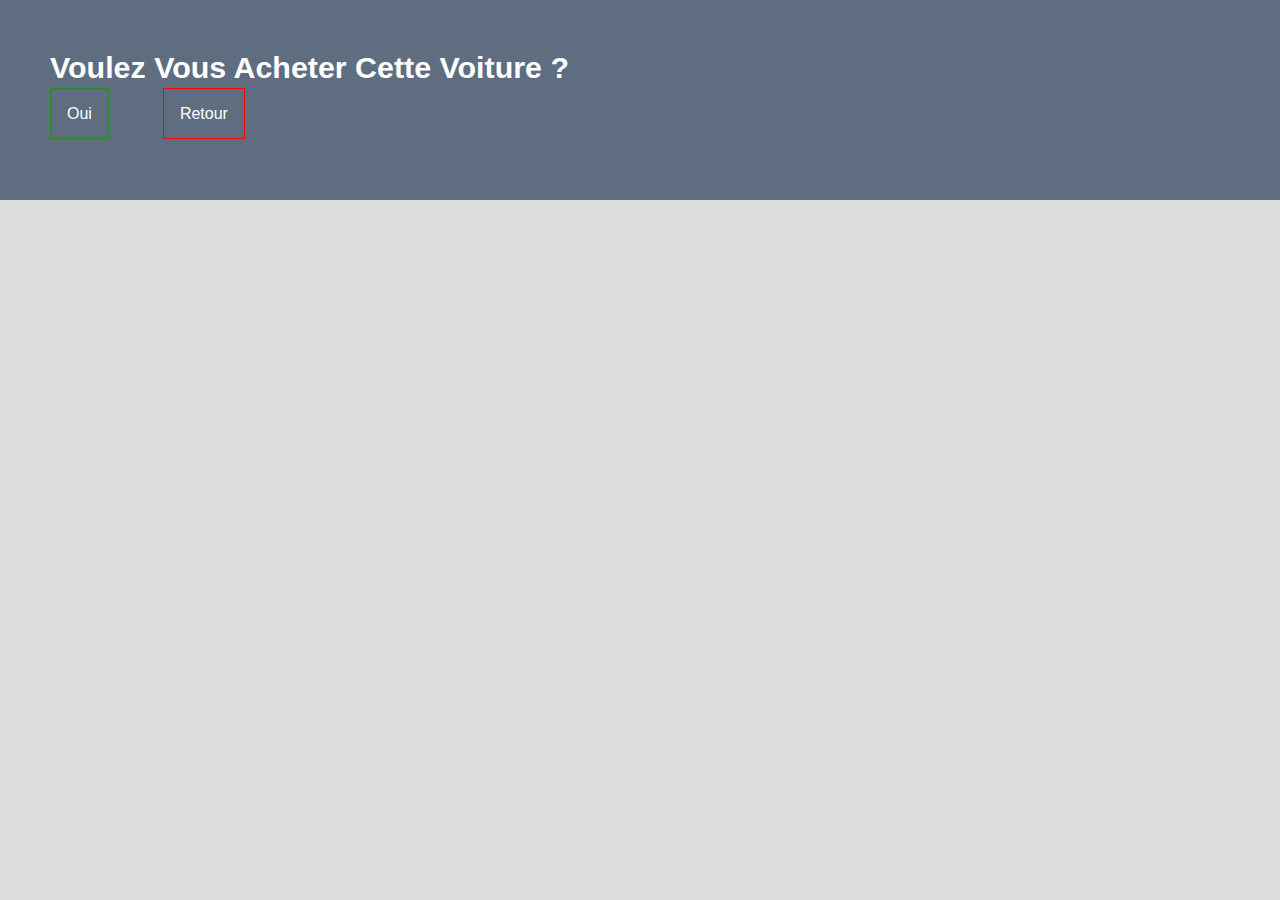
<file: achat.html>
<!DOCTYPE html>
<html lang="fr">
<head>
    <meta charset="UTF-8">
    <meta http-equiv="X-UA-Compatible" content="IE=edge">
    <meta name="viewport" content="width=device-width, initial-scale=1.0">
    <link rel="stylesheet" href="./assets/css/achat.css">
    <title>achat</title>
    <style>
        



    </style>
</head>
<body>
    <main>

        <header>
            <h3>voulez vous acheter cette voiture ?</h3>
                <a href="#" id="oui" >oui</a>
                <a  href="./catalogue.html" id="retour">retour</a> 
        </header>

    </main>


    <div id="sms">
             <h3>voiture acheté</h3>
    </div>

    <script src="./assets/js/script.js"></script>


</body>
</html>
</file>
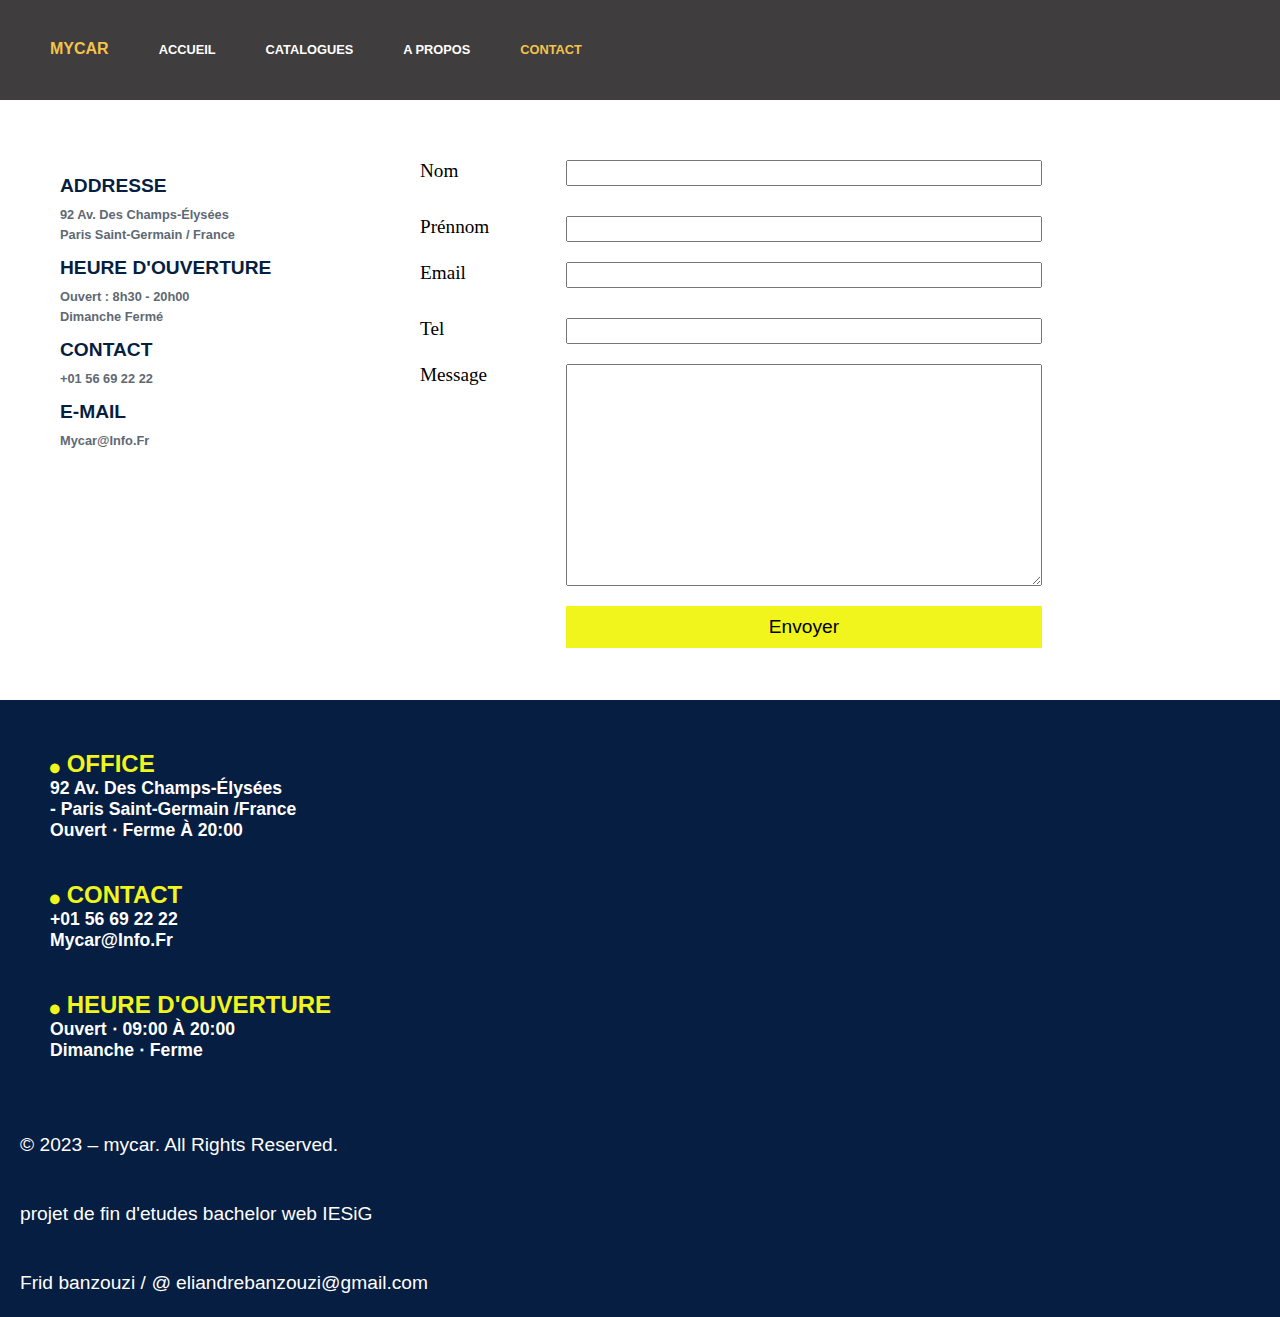
<file: contact.html>
<!DOCTYPE html>
<html lang="fr">
<head>
    <meta charset="UTF-8">
    <meta http-equiv="X-UA-Compatible" content="IE=edge">
    <meta name="viewport" content="width=device-width, initial-scale=1.0">
    <title>contact</title>

    <link rel="shortcut icon" href="favicon.ico" type="image/x-icon">
    <link rel="stylesheet" href="./assets/css/all.css">
    <link rel="stylesheet" href="./assets/css/accueil.css">
    <link rel="stylesheet" href="./assets/css/responsive.css">

    <link rel="stylesheet" href="./assets/css/contact.css">

</head>
<body>
    <header>
        <nav>
            <div class="nav_items">
                
                <span>MYCAR</span>
            </div>
            <div class="nav_items ">
                <ul class="sub_titles">
                    <li> <a href="index.html"  >accueil</a> </li>
                    <li> <a href="catalogue.html">catalogues</a> </li>
                    <li> <a href="apropos.html">a propos</a> </li>
                    <li> <a href="#" class="active">contact</a> </li>
                    
                </ul>
            </div>
        </nav>

        <!-- <h1><span>Mycar</span> votre etablissement de vente de voiture TOYOTA</h1> -->
    </header>


    <div class="main">
        
        <div class="c_contact">
             
                <h2>  Addresse  </h2>

                <h5> 92 Av. des Champs-Élysées  </h5>
                <h5> Paris Saint-Germain / France </h5>
               

                <h2>  heure d'ouverture  </h2>
                <h5> ouvert : 8h30 - 20h00 </h5>
                <h5> dimanche fermé </h5>

                <h2>  contact  </h2>
                <h5> +01 56 69 22 22 </h5>

                <h2>  e-mail  </h2>
                <h5> mycar@info.fr </h5>

            
        </div>

        <div class="c_formulaire">
            
            <form action="">
                 
                <div class="ligne1">
                    <div class="ligne_items">
                        <label for="nom">nom</label>
                        <input type="text" name="nom" id=""  >
                    </div>

                    <div class="ligne_items">
                        <label for="nom">prénnom</label>
                        <input type="text" name="prenom" id=""  >
                    </div>
                    
                </div>

                <div class="ligne2">
                    <div class="ligne_items">
                        <label for="nom">email</label>
                        <input type="text" name="nom" id=""  >
                    </div>

                    <div class="ligne_items">
                        <label for="tel">tel</label>
                        <input type="tel" name="tel" id="">
                    </div>
                    
                </div>

                <div class="ligne3">
                    <div class="ligne_items">
                        <label for="nom">message</label>
                        <textarea name="message" id="" cols="30" rows="10"></textarea>
                    </div>    
                </div>

                <div class="ligne4">
                    <div class="ligne_items">
                        <label for="nom"> </label>
                         <input type="submit" value="envoyer" id="envoyer">
                    </div>    
                </div>


            </form>
        </div>
    </div>
    <footer>

        <div class="sub">
            <div>
                <h2><i class="fas fa-circle"></i> office</h2>
                <h5> 92 Av. des Champs-Élysées  </h5>
                <h5>- Paris Saint-Germain /France </h5>
                <h5> Ouvert ⋅ Ferme à 20:00</h5>
            </div>
    
            <div>
                <h2> <i class="fas fa-circle"></i> contact</h2>
                <h5>+01 56 69 22 22</h5>
                <h5>mycar@info.fr</h5>
            </div>
    
            <div>
                <h2><i class="fas fa-circle"></i>  heure d'ouverture </h2>
                <h5> Ouvert ⋅ 09:00 à 20:00</h5>
                <h5> Dimanche ⋅ Ferme </h5>
            </div>
        </div>

        <div class="sub2">

            <span> © 2023 – mycar. All Rights Reserved.</span>
            <p>projet de fin d'etudes bachelor web IESiG </p>
            <span >Frid banzouzi / <i class=" fa-at"></i>  eliandrebanzouzi@gmail.com</span>
        </div>
    

    </footer>
</body>
</html>
</file>
<file: assets/css/achat.css>
*{
    padding: 0;
    margin: 0;
    box-sizing: border-box;   
}
@import url('https://fonts.googleapis.com/css2?family=Raleway:wght@100&display=swap');
body{
    background-color: #ddd;
}
header{
    bottom: 20%;
    background-image: url("https://images3.alphacoders.com/130/1305549.jpg");
    height: 300px;
    padding: 50px;
    width: 100%;
    
}

    h3{
        font-size: 1.9rem;
        font-family: 'Raleway', sans-serif;
        text-align: justify;
        text-transform: capitalize;
        margin-bottom: 20px;
        color: #fff;
    }
    a{
        font-family: 'Raleway', sans-serif;
        text-decoration: none; 
        text-transform: capitalize;
        color: #fff; 
    }
    #oui:hover{
        
        color: #fff;
        background-color:forestgreen ; 
    }

    #oui{
        margin-right: 50px;       
        height: 100px;
        border: 1.5px solid forestgreen;
        padding: 1rem;
       
    }
    #retour{
        margin-right: 50px;
        
        height: 100px;
        border: 1.5px solid red;
        padding: 1rem;
       
    }
     #retour:hover{
        
        color: #fff;
        background-color:red ; 
    }

    div{
        width: 100%;
        height: 100px;
        padding: 1.8rem;
        font-family: 'Raleway', sans-serif;
        margin-top: 10px;
        text-align: center;
       
        display: none;
        background-image: url("https://images3.alphacoders.com/130/1305549.jpg");
        opacity: 0.7;
    }
   
    .sms h3{
            font-size: 1rem;
            font-family: 'Raleway', sans-serif;
            font-weight: 200;
            text-align: center;
            text-transform: capitalize;
            color: #037c09;
    }



@media (max-width: 576px){
            h3{
            font-size: 1.5rem;
            font-family: 'Raleway', sans-serif;
            text-align: justify;
            text-transform: capitalize;
        
            }
            
       
    }
    header{
        bottom: 20%;
        background-color: #061e4196;
        height: 200px;
        padding: 50px;
    }

}

@media (min-width: 768px) {
 
  
}
</file>
<file: assets/css/accueil.css>
*, ::before, ::before{
    padding: 0;
    margin: 0;
    box-sizing: border-box;
}

@import url('https://fonts.googleapis.com/css2?family=Lato:wght@300&display=swap');
@import url('https://fonts.googleapis.com/css2?family=Kanit:wght@100&display=swap');
@import url('https://fonts.googleapis.com/css2?family=Bruno+Ace+SC&display=swap');
@import url('https://fonts.googleapis.com/css2?family=Jura&display=swap');
@import url('https://fonts.googleapis.com/css2?family=Caveat:wght@500&display=swap');

@import url('https://fonts.googleapis.com/css2?family=Raleway:wght@100&display=swap');
/* font-family: 'Bruno Ace SC', cursive; 
font-family: 'Jura', sans-serif;
*/
@import url('https://fonts.googleapis.com/css2?family=Advent+Pro:wght@800&display=swap');

header{
    background-size: cover;
    height: 100vh;
    background-image: url("https://images.alphacoders.com/506/506838.jpg");

    display: flex;
    flex-direction: column;
}

nav{
    padding: 40px;
    display: flex;
    flex-direction: row;
    gap: 50px;
    height: 100px;
    background-color: rgba(37, 35, 32, 0.267);

    font-family: 'Lato', sans-serif; 
    


}


.nav_items span{
    font-family: 'Advent Pro', sans-serif;
    font-size: 1rem;
    font-weight: 800;
    color: #f5c34b;
    text-transform: capitalize;
    margin-left: 10px;
}

 ul{
   
    list-style: none;
    display: flex;
    flex-direction: row;
    gap: 50px;
}

/* .sub_titles ul li{
    display: inline-block;   
} */

ul li a{
    text-transform: none;
    color: white;
    font-size: 0.8rem;
    text-transform: uppercase;
    text-decoration: none;
   font-weight: bold;
}

ul .active{
    color: #f5c34b;
}
ul li a:hover{
    color: #f5c34b;
}


/* ===================================== BANNER ====================================== */

/* #1a3760 blueu 
   #f4f4f6 gris
   #f9f9f9 griq autre

  oup
*/

.banner{
    padding: 50px;
    display: flex;
    flex-direction: row;
    flex-wrap: wrap;

    height: 250px;
    max-height: fit-content;
    justify-content: center;
    gap: 50px;
    background-color: white;
}

.banner a{
    text-decoration: none;
    color: #1a3760 ;
    font-family: 'Raleway', sans-serif;
    height: 30vh;
    text-align: center;
}
.banner h2{
    font-size: 2.0rem;
    text-align: center;
    margin-bottom: 20px;
}
.banner h3{
    font-size: 1.3rem;
    text-transform: uppercase;
    font-weight: 300;
    text-align: center;
    font-weight: 500;
}
.banner h6{
    font-size: 1.2rem;
    font-style: italic;
    font-weight: 100;
    text-align: center;
}

.banner a:hover{
    color: #f5c34b;  
}

/* ================================== VEDETTES ====================================== */

.vedettes{
   
    display: flex;
    flex-direction: row;
    flex-wrap: wrap;
 
    justify-content: center;
    gap: 10px;
    background-color: #f9f9f9; 
    padding: 40px 20px 20px 20px;  

   
    width: 100%;
    height: fit-content;
}

.vedettes h1{
    font-family: 'Raleway', sans-serif;
    font-size: 2rem;
    font-weight: 100;
    color:#5f6973 ; ;
    text-align: center;
    text-transform: uppercase;
    width: 100%;
    padding: 20px;

    
 }
 
.contain_img{
    padding: 20px;
    display: flex;
    flex-direction: row;
    flex-wrap: wrap;

    width: 100%;
    height: fit-content;
    max-height: fit-content;
    justify-content: center;
    gap: 30px;

    
   
}

.box_img{
    height:28vh ;
    /* border: #5f697354 1px solid ;    */
}
.box_img img{
    height:18vh;
}


.box_img h5{
    padding-left: 10px;
    font-size: 1rem;
    color: black;
    text-transform: capitalize;
    margin-bottom: 10px;
}

.box_img h4{
    padding-left: 10px;
    font-size: 1rem;
    color: #55b7e9 ;
    text-transform: capitalize;
    margin-bottom: 10px;
    text-align: left ;
}

.box_footer{
   
    display: flex;
    flex-direction: row;
    flex-wrap: wrap;
    justify-content: flex-start;
    gap: 10px;
    color:#5f6973 ;  
    padding-left: 10px;
    padding-bottom: 10px;
}
.box_footer span{
    font-size: 1.1rem;
    text-transform: lowercase;
}

/* color : #5f6973 */

/*=========================================== POURQUOI ++++++++++++++++++++++++++++++++++++ */

.pourquoi{
    display: flex;
    flex-direction: column;
    flex-wrap: wrap;
    justify-content: flex-start;
    gap: 20px;
    color:#5f6973 ;
    padding-top: 50px;  
    padding-left: 20px;
    padding-right: 20px;
    padding-bottom: 20px; 

    font-family: 'Raleway', sans-serif;
    background-color: #FFF;
}



.pourquoi h1{
font-size: 2em;
justify-content: center;
text-align: center;
font-family:'Raleway', sans-serif; 
text-transform: uppercase;
font-weight: 100;
}

.pourquoi_row{   
display: flex;
flex-direction: row;
gap: 20px;
padding: 10px;
flex-wrap: wrap;
background-color: #FFF; 
justify-content: space-between; 
}

.pourquoi_row .mon_image img{    
height: 50vh;
}

.mon_textes{
display: flex;
flex-direction: column;
gap: 0px;
padding: 10px;
flex-wrap: wrap;
background-color: #FFF;   
width: 40%;
}
.mon_textes_items{
    display: flex;
    flex-direction: row;
    gap: 10px;
    padding: 10px;
    flex-wrap: wrap;
    background-color: #FFF; 
    justify-content: space-between;
}
.items_bloc{
    text-align: center;
    font-family:'Raleway', sans-serif; 
    font-weight: 200;
    font-size: 10pt;
    width: 40%;
    padding: 10px;
}

.items_bloc p{
    margin-top: 2px;
    text-align: justify;
    color: #756b6b;
}
.items_bloc h3{
    margin-bottom: 4px;
    text-transform: capitalize;
    
}


/* ========================== EXPERINECES ================================= */
.exp{
    padding: 50px;
    display: flex;
    flex-direction: column;
    flex-wrap: wrap;

    height: 200px;
    max-height: fit-content;
    justify-content: space-between;
    gap: 50px;
    background: url("https://images8.alphacoders.com/107/1079983.jpg");
}

.exp span{
    text-decoration: none;
    color: #FFF;
    font-family: 'Raleway', sans-serif;
    height: 30vh;
    text-align: center;
    
}
.exp h2{
    font-size: 2.0rem;
    text-align: center;
    margin-bottom: 20px;
}
.exp h3{
    font-size: 1.3rem;
    text-transform: uppercase;
    font-weight: 300;
    text-align: center;
}
.exp h6{
    font-size: 1.2rem;
    font-style: italic;
    font-weight: 100;
    text-align: center;
}



/* ============================================== TEMOIN ============================== */

.temoin{
    padding: 50px;
    display: flex;
    flex-direction: column;
    flex-wrap: wrap;

    height: fit-content;
    max-height: fit-content;
    justify-content: center;
    gap: 50px;
    background-color: beige;
}
.temoin  .monImage img{
    width: 20vh;
}
.temoin div h3, h4{
    text-align: center;
}


/* =================================== FOOTER   ======================== */

  footer {
    display: flex;
    flex-direction: column;
   
    text-align: left;
    /* gap: 20px; */
    flex-wrap: wrap; 
    justify-content: space-between;

    background: #061e41;
    color: #FFF;
    font-family: 'Raleway', sans-serif;
   
  }
  footer h2{
    text-transform: uppercase;
    font-family: 'Raleway', sans-serif;
    color: #f1f51c;
  }
 
  footer h5{
    text-transform: capitalize;
    font-family: 'Raleway', sans-serif;
    font-size: 1.1em;

  }

  footer .fas{
    font-size: 0.4em;
    color: #f1f51c;
  }

  .sub{
    display: flex;
    flex-direction: row;
    text-align: left;

    gap: 40px;
    padding: 50px;
    flex-wrap: wrap; 
    justify-content: space-between;
  }

  .sub2{
    padding: 20px;
    display: flex;
    flex-direction: row;
    text-align: left;
    gap: 40px;
    justify-content: space-between;

    text-align: center;
    line-height: 1.5em;
    font-family: 'Raleway', sans-serif;
    font-size: 1.2em;
  }
</file>
<file: assets/css/contact.css>
header{
    background-size: cover;
    height: 100vh;
    background-image: url("https://images2.alphacoders.com/571/571113.jpg");

    display: flex;
    flex-direction: column;
}
nav{
    padding: 40px;
    display: flex;
    flex-direction: row;
    gap: 50px;
    height: 100px;
    background-color: rgba(5, 2, 2, 0.767);

    font-family: 'Lato', sans-serif; 
    
}

.main{
  padding: 40px;
  height: 600px;
  background-color: #FFFF;
  display: flex;

  flex-direction: row;
  margin: auto;
}
.c_contact{
  width: 30%;
  height: fit-content;
  font-family: 'Roboto', sans-serif;
  font-size:0.8rem ;
  padding: 20px;

}
  .c_contact h2{
    text-transform: uppercase;
    font-family: 'Raleway', sans-serif;
    color: #061e41;
    margin-bottom: 10px;
    margin-top: 15px;
  }
  .c_contact h5{
    text-transform: capitalize;
    font-family: 'Roboto', sans-serif;
    font-size: 1.0em;
    font-weight: bold;
    color: #5f6973;
    margin-bottom: 5px;

  }

  .c_formulaire{
    width: 60%;
    height: fit-content;
    font-family: "fantasy";
    font-size:1rem ;
    /* border: #061e41 1px solid; */
    padding: 20px;
  }

  .ligne1, .ligne2, .ligne3, .ligne4{
    display: flex;
    flex-direction: column;
    gap: 10px; 
   
  }
  .ligne_items{
    display: flex;
    flex-direction: row;
    gap: 10px;
    text-transform: capitalize;
    margin-bottom: 20px;
    /* border: #5f6973; */
  }

  .ligne_items label{
   width: 20%;
   text-transform: capitalize;
   font-size: 1.2rem;
  }
  .ligne_items input, textarea{
    width: 70%;
    text-transform: capitalize;
    font-size: 1.2rem;
   }
 #envoyer{
  padding: 10px;
  background-color: #f1f51c;
  border: #ddd 0px solid;
 }

/* ================================= FOOTER ======================================== */
footer {
    display: flex;
    flex-direction: column;
   
    text-align: left;
    /* gap: 20px; */
    flex-wrap: wrap; 
    justify-content: space-between;

    background: #061e41;
    color: #FFF;
    font-family:'Lato', sans-serif;
   
  }
  footer h2{
    text-transform: uppercase;
    font-family: 'Raleway', sans-serif;
    color: #f1f51c;
  }
 
  footer h5{
    text-transform: capitalize;
    font-family: 'Raleway', sans-serif;
    font-size: 1.1em;

  }

  footer .fas{
    font-size: 0.4em;
    color: #f1f51c;
  }

  .sub{
    display: flex;
    flex-direction: row;
    text-align: left;

    gap: 40px;
    padding: 50px;
    flex-wrap: wrap; 
    justify-content: space-between;
  }

  .sub2{
    padding: 20px;
    display: flex;
    flex-direction: row;
    text-align: left;
    gap: 40px;
    justify-content: space-between;

    text-align: center;
    line-height: 1.5em;
    font-family: 'Raleway', sans-serif;
    font-size: 1.2em;
  }

@media (max-width: 576px) {
    header{    
        height: 30vh;
        max-height: fit-content;
    }
    ul{
      list-style: none;
      display: flex;
      flex-direction: column;
      gap: 20px;
  }
  nav{
      padding: 10px;
      height: fit-content; 
      display: flex;  
      flex-direction: column;
      gap: 10px;
  }


    ul li a{
        text-transform: none;
        color: #ddd;
        font-size: 1rem;
        text-transform: uppercase;
        text-decoration: none;
        
    }

 /* ================= main ==================== */
 .main{
  padding: 50px;
  height: fit-content;   
  display: flex;
  flex-direction: row;
  margin: auto;
  flex-wrap: wrap;

  gap: 20px;
}
.c_contact{
  width: 100%;
  height: fit-content;
  font-family: "fantasy";
  font-size:1rem ;

}
 
  .c_formulaire{
    width: 100%;
    height: fit-content;
    font-family: "fantasy";
    font-size:1rem ;

  }
  .c_formulaire{
    width: 100%;
    height: fit-content;
    font-family: "fantasy";
    font-size:1rem ;
    
    padding: 20px;
  }
  .ligne1, .ligne2, .ligne3, .ligne4{
    display: flex;
    flex-direction: column;
    gap: 10px; 
   
  }
  .ligne_items{
    display: flex;
    flex-direction: column;
    gap: 10px;
    text-transform: capitalize;
    margin-bottom: 10px !important;
   flex-wrap: wrap;
  }

  .ligne_items label{
    width: 100%;
    text-transform: capitalize;
    font-size: 1.2rem;
   }
   .ligne_items input, textarea{
     width: 100%;
     text-transform: capitalize;
     font-size: 1.2rem;
    }
 /* ====================== FOOTER ++++++++++++ */
  
    .sub{
      display: flex;
      flex-direction: column;
      text-align: left;
  
      gap: 40px;
      padding: 50px;
      flex-wrap: wrap; 
      justify-content: space-between;
    }
  
    .sub2{
      padding: 20px;
      display: flex;
      flex-direction: column;
      text-align: left;
      gap: 40px;
      justify-content: space-between;
  
      text-align: left;
      line-height: 1.5em;
      font-family: 'Raleway', sans-serif;
      font-size: 1.2em;
    }
  
 }

 @media (min-width: 768px) {
    header{      
        height: 50vh;
    }
    footer {
      display: flex;
      flex-direction: column;
     
      text-align: left;
      /* gap: 20px; */
      flex-wrap: wrap; 
      justify-content: space-between;
  
      background: #061e41;
      color: #FFF;
      font-family:'Lato', sans-serif;
      left: 0;
      bottom: 0;
      right: 0;
      
     
    }

    
    .sub{
      display: flex;
      flex-direction: column;
      text-align: left;
  
      gap: 40px;
      padding: 50px;
      flex-wrap: wrap; 
      justify-content: space-between;
    }
  
    .sub2{
      padding: 20px;
      display: flex;
      flex-direction: column;
      text-align: left;
      gap: 40px;
      justify-content: space-between;
  
      text-align: left;
      line-height: 1.5em;
      font-family: 'Raleway', sans-serif;
      font-size: 1.2em;
    }
  }
@media (min-width: 992px) and (max-width: 1200px){
 
  .sub{
    display: flex;
    flex-direction: column;
    text-align: left;

    gap: 40px;
    padding: 50px;
    flex-wrap: wrap; 
    justify-content: space-between;
  }

  .sub2{
    padding: 20px;
    display: flex;
    flex-direction: row;
    text-align: left;
    gap: 40px;
    justify-content: space-between;

    text-align: left;
    line-height: 1.5em;
    font-family: 'Raleway', sans-serif;
    font-size: 1.2em;
  }
}

/* mon ecran du lenovo */
@media (min-width: 1300px) {
  header{
    background-size: cover;
    height: 100vh;}

  .sub{
    display: flex;
    flex-direction: row;
    text-align: left;

    gap: 40px;
    padding: 50px;
    flex-wrap: wrap; 
    justify-content: space-between;
  }

  .sub2{
    padding: 20px;
    display: flex;
    flex-direction: row;
    text-align: left;
    gap: 40px;
    justify-content: space-between;

    text-align: left;
    line-height: 1.5em;
    font-family: 'Raleway', sans-serif;
    font-size: 1.2em;
  }
 
}
/* // XX-Large devices (larger desktops, 1400px and up) */
@media (min-width: 1400px) {
  header{
    background-size: cover;
    height: 100vh;}
  
  .sub{
    display: flex;
    flex-direction: row;
    text-align: left;

    gap: 40px;
    padding: 50px;
    flex-wrap: wrap; 
    justify-content: space-between;
  }

  .sub2{
    padding: 20px;
    display: flex;
    flex-direction: row;
    text-align: left;
    gap: 40px;
    justify-content: space-between;

    text-align: left;
    line-height: 1.5em;
    font-family: 'Raleway', sans-serif;
    font-size: 1.2em;
  }
 }
</file>
<file: assets/css/responsive.css>
/* // X-Small devices (portrait phones, less than 576px)
// No media query for `xs` since this is the default in Bootstrap */

/* // Small devices (landscape phones, 576px and up) 

100% /3
*/
@media (max-width: 576px) { 
    header{    
        height: 30vh;
        max-height: fit-content;
    }
    ul{
        list-style: none;
        display: flex;
        flex-direction: column;
        gap: 20px;
    }
    nav{
        padding: 10px;
        height: fit-content; 
        display: flex;  
        flex-direction: column;
        gap: 10px;
    }

    ul li a{
        text-transform: none;
        color: #ddd;
        font-size: 1rem;
        text-transform: uppercase;
        text-decoration: none;
        
    }

    .banner{
        padding: 50px;
        display: flex;
        flex-direction: row;
        flex-wrap: wrap;
    
        height: fit-content;
        max-height: fit-content;
        justify-content: center;
        gap: 50px;
        background-color: white;
    }

    .banner a {
        padding: 10px;
        height: 160px;
    }

    .vedettes h1{
        font-family: 'Raleway', sans-serif;
        font-size: 2rem;
        font-weight: 100;
        color: #1a3760;
        text-align: center;
        text-transform: capitalize;
        width: 100%;
        padding: 20px;
    
       
     }
     .box_img{
        height:30vh ;
        /* border: #5f697354 1px solid ;    */
    }

    /* ========== pourquoi ============== */
    .pourquoi h1{
        font-size: 1em;
        justify-content: center;
        text-align: center;
        font-family:'Raleway', sans-serif; 
        text-transform: uppercase;
        font-weight: 100;
        }

        .pourquoi_row .mon_image img{    
            height: 20vh;
        }
        .mon_textes{
            display: flex;
            flex-direction: row;
            gap: 10px;
            padding: 2px;
            flex-wrap: wrap;
            background-color: #FFF;   
            width: 100%;
            }

            .items_bloc{
                text-align: center;
                font-family:'Raleway', sans-serif; 
                font-weight: 200;
                font-size: 10pt;
                width: 100%;
                padding: 10px;
            }

            .exp{
                padding:  20px;
                display: flex;
                flex-direction: row;
                flex-wrap: wrap;
                width: 100%;
                height: fit-content;
                max-height: fit-content;
                justify-content: center;
                gap: 10px;
                background: url("https://images8.alphacoders.com/107/1079983.jpg");
            }

            .exp span{
                text-decoration: none;
                color: #FFF;
                font-family: 'Raleway', sans-serif;
                width: 100%;
                max-height: 150px;
                text-align: center;
                 
            }

            .temoin  .monImage {
                text-align: center
            }

            .temoin h1{
                text-align: center;
                font-size: 2.5rem;
                text-transform: capitalize;
                font-family:'Raleway', sans-serif;
    
            }

            .temoin p {
               font-size: 1.3rem;
               text-align: center; 
            }
            .temoin  .monImage {
                text-align: center;
            }
            .temoin  .monImage img{
                width: 20vh;
                text-align: center
            }
            .temoin div h3{
                text-align: center;
                font-size: 1.3rem;
                
                font-family:'Raleway', sans-serif;
            }

            /* ================== footer================ */
            .sub{
                display: flex;
                flex-direction: column;
                text-align: left;
            
                gap: 20px;
                padding: 20px;
                flex-wrap: wrap; 
                justify-content: space-between;
              }
              footer h5{
                text-transform: capitalize;
                font-family:'Raleway', sans-serif;
                font-size: 1.0rem;
                line-height: 1.3rem;
            
              }

              footer h2{
                text-transform: uppercase;
                font-family: 'Raleway', sans-serif;
                padding-bottom: 10px;
              }

              .sub2{
                padding: 20px;
                display: flex;
                flex-direction: column;
                text-align: left;
                gap: 40px;
                justify-content: space-between;
            
                
                line-height: 1.5em;
                font-family: 'Raleway', sans-serif;
                font-size: 1.2em;
              }
   
 }


/* // Medium devices (tablets, 768px and up) */
@media (min-width: 768px) { 

    header{      
        height: 50vh;
    }

    .banner{
        padding: 50px;
        display: flex;
        flex-direction: column;
        flex-wrap: wrap;
        justify-content: space-between;
        gap: 20px;
        background-color: white;
    }

    .banner a{
        text-decoration: none;
        color: #1a3760 ;
        font-family: 'Raleway', sans-serif;
        height: 160px;
        text-align: center;
        padding: 10px;
    }
    

    .banner h2{
        font-size: 2rem;
        text-align: center;
        margin-bottom: 20px;
    }
    .banner h3{
        font-size: 1.2rem;
        text-transform: uppercase;
        font-weight: 300;
        text-align: center;
    }
    .banner h6{
        font-size: 1.0rem;
        font-style: italic;
        font-weight: 100;
        text-align: center;
    }
    
    .banner a:hover{
        color: #f5c34b;  
    }


    .vedettes{
   
        display: flex;
        flex-direction:column;
        flex-wrap: wrap;
     
        justify-content: flex-start;
        gap: 10px;
        background-color: #f9f9f9; 
        padding: 0px 20px 0px 0px;  
    
        width: 100%;
        height: fit-content;

        margin-bottom: 10px;
    }

    /* ========== pourquoi ============== */
    .pourquoi h1{
        font-size: 1.5em;
        justify-content: center;
        text-align: center;
        font-family:'Raleway', sans-serif; 
        text-transform: uppercase;
        font-weight: 100;
        }

        .pourquoi_row{   
            display: flex;
            flex-direction: row;
            gap: 10px;
            padding: 10px;
            flex-wrap: wrap;
            background-color: #FFF; 
            justify-content: space-between; 

            
            }

        .pourquoi_row .mon_image img{    
            height: 38vh;
        }
        .mon_textes{
            display: flex;
            flex-direction: column;
            gap: 10px;
            padding: 2px;
            flex-wrap: wrap;
            background-color: #FFF;   
            width: 100%;

            justify-content: space-between;
            }

            .items_bloc{
                text-align: center;
                font-family:'Raleway', sans-serif; 
                font-weight: 200;
                font-size: 10pt;
                width: 40%;
                padding: 10px;
            }

            .exp{
                padding:  20px;
                display: flex;
                flex-direction: row;
                flex-wrap: wrap;
                width: 100%;
                height: fit-content;
                max-height: fit-content;
                justify-content: center;
                gap: 10px;
                background: url("https://images8.alphacoders.com/107/1079983.jpg");
            }

            .exp span{
                text-decoration: none;
                color: #FFF;
                font-family: 'Raleway', sans-serif;
                 width: 20%;  
                max-height: 150px;
                text-align: center;
                 
            }
            .temoin  .monImage {
                text-align: center
            }


            .temoin h1{
                text-align: center;
                font-size: 2.5rem;
                text-transform: capitalize;
                font-family:'Raleway', sans-serif;
    
            }

            .temoin p {
               font-size: 1.3rem;
               text-align: center; 
            }
            .temoin  .monImage {
                text-align: center;
            }
            .temoin  .monImage img{
                width: 20vh;
                text-align: center
            }
            .temoin div h3{
                text-align: center;
                font-size: 1.3rem;
                
                font-family:'Raleway', sans-serif;
            }


 }

/* // Large devices (desktops, 992px and up) */
@media (min-width: 992px) and (max-width: 1200px){ 
        
    header{        
        height: 100vh;     
        max-height: fit-content;
         
        }
        nav{
            font-size: small;        
            font-family: 'Lato', sans-serif;
        } 

        .banner{
            padding: 70px;
            display: flex;
            flex-direction: row;
            flex-wrap: wrap;
            /* max-height: fit-content; */
            justify-content: space-between;
            gap: 50px;
            background-color: white;

            /* background-color: #1a3760; */
        }

        .banner a{
            text-decoration: none;
            color: #1a3760 ;
            font-family: 'Raleway', sans-serif;
                    
            text-align: center;
            padding: 10px;
            height: 160px;
        }

        .banner h2{
            font-size: 3.5rem;
            text-align: center;
            margin-bottom: 20px;
        }
        .banner h3{
            font-size: 1.8rem;
            text-transform: uppercase;
            font-weight: 300;
            text-align: center;
        }
        .banner h6{
            font-size: 1.2rem;
            font-style: italic;
            font-weight: 100;
            text-align: center;
        }
        
        .banner a:hover{
            color: #f5c34b; 
        }


        .vedettes{
   
            display: flex;
            flex-direction: row;
            flex-wrap: wrap;
         
            justify-content: space-between;
            gap: 10px;
            
            padding: 10px 20px 10px 10px;  
        
           
            width: 100%;
            height: fit-content;
        }

        .box_img{
            height:28vh ;
            border: #5f697354 1px solid ;   
        }
        .box_img img{
            height:20vh;
        }

        

/* ============== POURQUOI ++++++++++++++++++++ */
             

}

/* // X-Large devices (large desktops, 1200px and up) */
@media (min-width: 1200px) {
    header{        
        height: 100vh;
         
        max-height: fit-content;
         
        } 
    .banner a:hover{
        color: #f5c34b;  
    }
   
    .vedettes{
   
        display: flex;
        flex-direction: row;
        flex-wrap: wrap;     
        justify-content: space-between;
        gap: 10px;
        background-color: #f9f9f9; 
        padding: 10px 20px 10px 10px;  
    
       
        width: 100%;
        height: fit-content;
    }

    /* ==================== pourquoi ============= */
    .pourquoi_row{   
        display: flex;
        flex-direction: row;
        gap: 20px;
        padding: 10px;
        flex-wrap: wrap;
        background-color: #FFF; 
        justify-content: space-between; 
        width: 100%;

        
        }

        .pourquoi_row .mon_image img{    
            height: 65vh;
            }

            .mon_textes{
                
                display: flex;
                flex-direction: column;
                gap: 10px;
                padding: 10px;
                flex-wrap: wrap;
                background-color: #FFF;   
                width: 40%;
                }

        .mon_textes_items{
            
            display: flex;
            flex-direction: row;
            gap: 10px;
            padding: 10px;
            flex-wrap: wrap;
            background-color: #FFF; 
            justify-content: flex-start;

            width: 100%;
        }

        .items_bloc{
            text-align: center;
            font-family:'Raleway', sans-serif; 
            font-weight: 200;
            font-size: 10pt;
            width:45%;
            padding: 10px;
        }
        .temoin{
            padding-left: 200px;
            padding-right: 100px;
        }

        .temoin h1{
            text-align: center;
            font-size: 2.5rem;
            text-transform: capitalize;
            font-family:'Raleway', sans-serif;

        }
        .temoin  .monImage {
            text-align: center
        }
        .temoin  .monImage img{
            width: 20vh;
            text-align: center
        }

        .temoin div h3, h4{
            text-align: center;}

            .temoin  p{
               text-align: center;
               font-size: 1.5rem;
            }
        
 }

/* // XX-Large devices (larger desktops, 1400px and up) */
@media (min-width: 1400px) { 
     /* ==================== pourquoi ============= */
     .pourquoi_row{   
        display: flex;
        flex-direction: row;
        gap: 20px;
        padding: 10px;
        flex-wrap: wrap;
        background-color: #FFF; 
        justify-content: space-between; 
        width: 100%;

        
        }

        .pourquoi_row .mon_image img{    
            height: 40vh;
            }

            .mon_textes{
               
                display: flex;
                flex-direction: column;
                gap: 10px;
                padding: 10px;
                flex-wrap: wrap;
                background-color: #FFF;   
                width: 40%;
                }

        .mon_textes_items{
           
            display: flex;
            flex-direction: row;
            gap: 10px;
            padding: 10px;
            flex-wrap: wrap;
            background-color: #FFF; 
            justify-content: flex-start;

            width: 100%;
        }

        .items_bloc{
            text-align: center;
            font-family:'Raleway', sans-serif; 
            font-weight: 200;
            font-size: 10pt;
            width:45%;
            padding: 10px;
        }

 }
</file>
